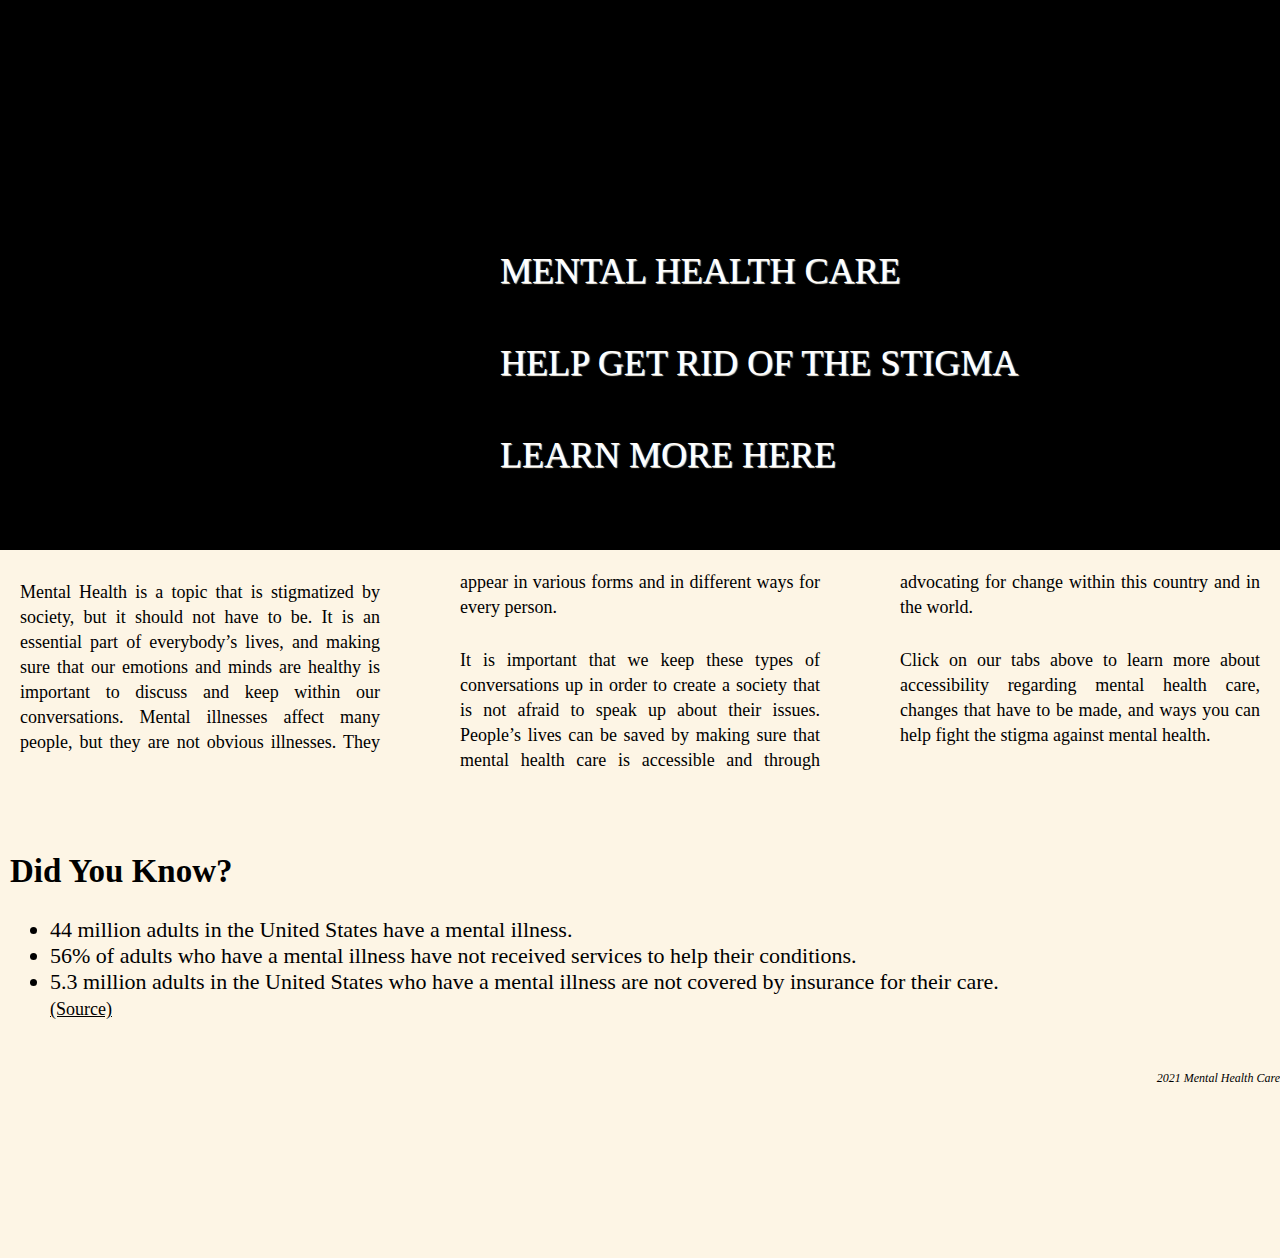
<file: index.html>
<!DOCTYPE html>
<html lang="en" dir="ltr">
  <head>
    <meta charset="utf-8">
    <title></title>
    <link rel="stylesheet" href="style.css">
  </head>
  <body>
    <div id="mainContainer">
      <div id="menu">Mental Health Care
          <div id="menuContents">
          <a class= "menuButton" href="accessibility.html">Accessibility</a>
          <a class= "menuButton" href="changes.html">Changes to be Made</a>
            <!-- <p class="menuButton"><a href="accessibility.html">Accessibility</a></p><p class= "menuButton"><a href="changes.html">Changes to be Made</a></p> -->
          </div>
      </div>
      <div id="contentContainer">
        <!-- header image -->
        <div id="mainBanner">
          <p class="bannerContents">MENTAL HEALTH CARE</p><p class="bannerContents">HELP GET RID OF THE STIGMA</p><p class="bannerContents">LEARN MORE HERE</p>
        </div>
        <div id="infoParagraphs">
          <p class="passage">Mental Health is a topic that is stigmatized by society, but it should not have to be. It is an essential part of everybody’s lives, and making sure that our emotions and minds are healthy is important to discuss and keep within our conversations. Mental illnesses affect many people, but they are not obvious illnesses. They appear in various forms and in different ways for every person.</p><p class="passage">It is important that we keep these types of conversations up in order to create a society that is not afraid to speak up about their issues. People’s lives can be saved by making sure that mental health care is accessible and through advocating for change within this country and in the world.</p><p class="passage">Click on our tabs above to learn more about accessibility regarding mental health care, changes that have to be made, and ways you can help fight the stigma against mental health.</p>
        </div>
    <!-- list of facts -->
        <div id="stats">
          <h2>Did You Know?</h2>
          <ul>
            <li>44 million adults in the United States have a mental illness.</li>
            <li>56% of adults who have a mental illness have not received services to help their conditions.</li>
            <li>5.3 million adults in the United States who have a mental illness are not covered by insurance for their care.</li>
            <a class= "sourceButton" href="https://www.mhanational.org/issues/state-mental-health-america">(Source)</a>
          </ul>
        </div>
          <p id="footer">2021 Mental Health Care</p>

      </div>
    </div>

  </body>
</html>
</file>
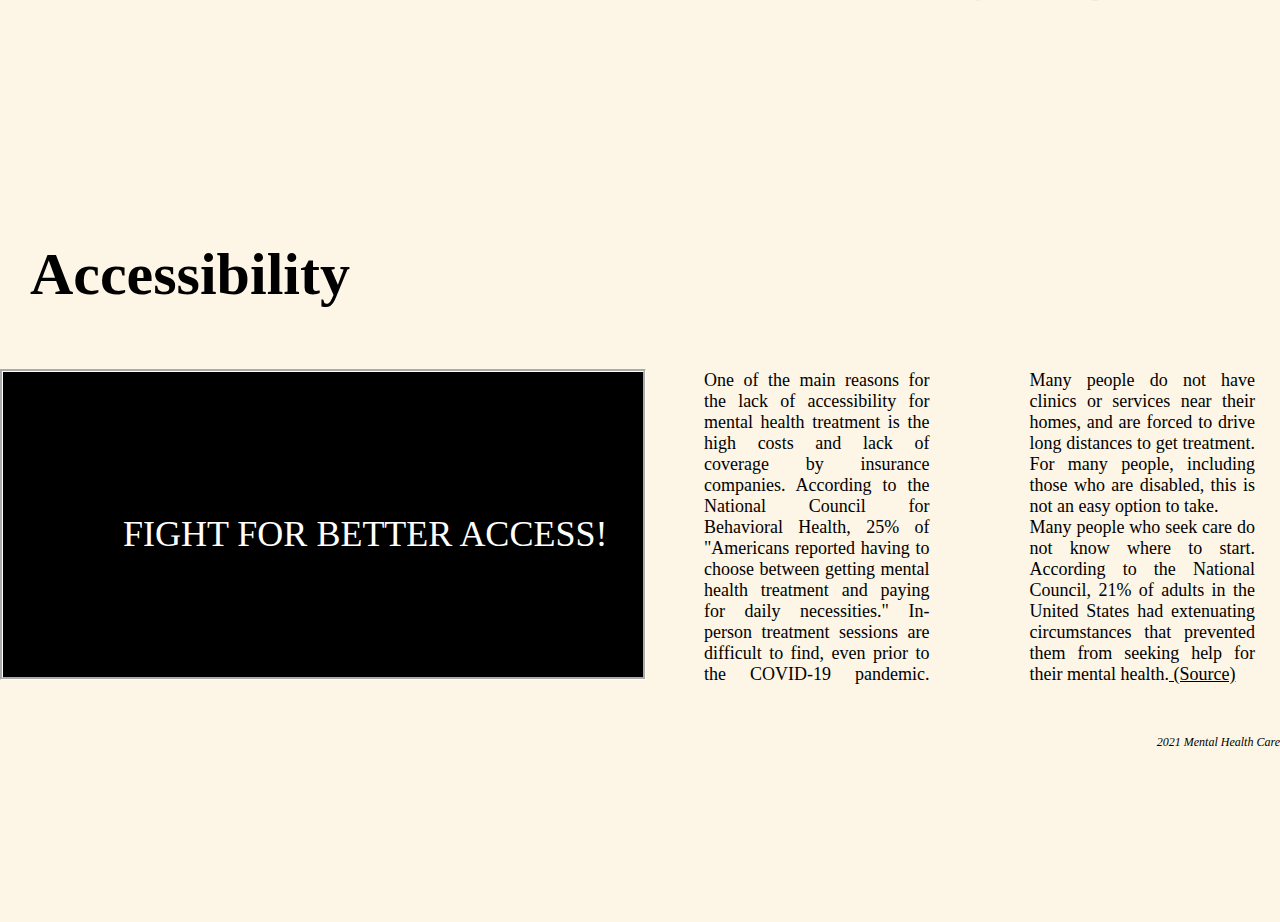
<file: accessibility.html>
<!DOCTYPE html>
<html lang="en" dir="ltr">
  <head>
    <meta charset="utf-8">
    <title></title>
    <link rel="stylesheet" href="style.css">
  </head>
  <body>
    <div id="mainContainer">
      <div id="menu"><a id="homeButton" href="index.html">Mental Health Care</a>
          <div id="menuContents">
            <a class= "menuButton" href="accessibility.html">Accessibility</a>
            <a class= "menuButton" href="changes.html">Changes to be Made</a>
          </div>
      </div>
      <div id="contentContainer">
        <div id="headerA">
          <h1>Accessibility</h1>
        </div>
        <div id="accessibilityBanner">
          <p id="accessibilityBannerContents">FIGHT FOR BETTER ACCESS!</p>
        </div>
        <div id="accessbilityParagraphs">
          <p class="accessibilityPassage">One of the main reasons for the lack of accessibility for mental health treatment is the high costs and lack of coverage by insurance companies. According to the National Council for Behavioral Health, 25% of "Americans reported having to choose between getting mental health treatment and paying for daily necessities." In-person treatment sessions are difficult to find, even prior to the COVID-19 pandemic. Many people do not have clinics or services near their homes, and are forced to drive long distances to get treatment. For many people, including those who are disabled, this is not an easy option to take.</p><p class="accessibilityPassage">Many people who seek care do not know where to start. According to the National Council, 21% of adults in the United States had extenuating circumstances that prevented them from seeking help for their mental health.<a class= "sourceButton" href="https://www.thenationalcouncil.org/press-releases/new-study-reveals-lack-of-access-as-root-cause-for-mental-health-crisis-in-america/"> (Source)</a></p>
        </div>
          <p id="footer">2021 Mental Health Care</p>

      </div>
    </div>

  </body>
</html>
</file>
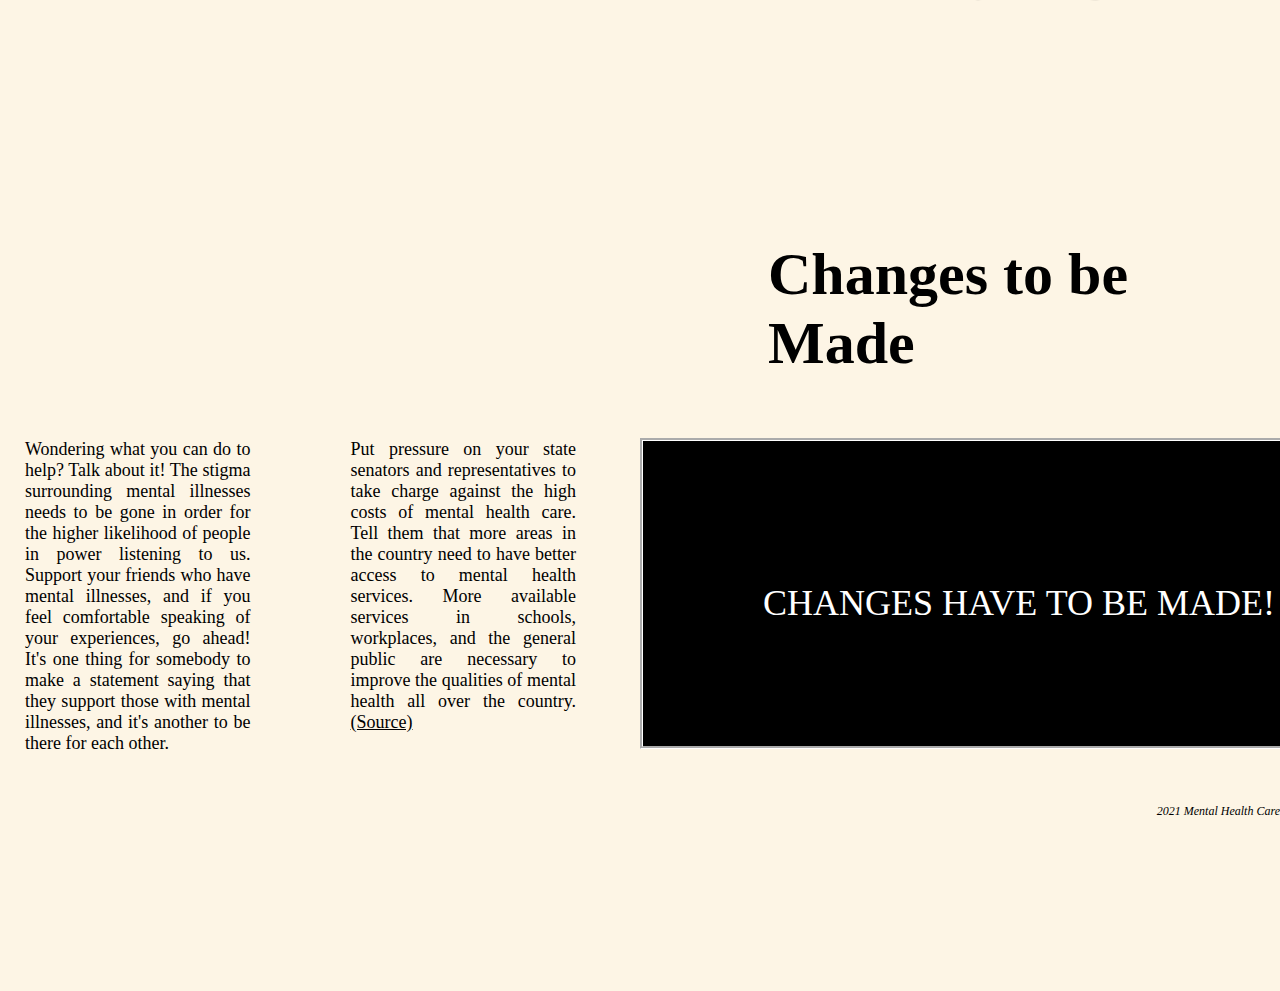
<file: changes.html>
<!DOCTYPE html>
<html lang="en" dir="ltr">
  <head>
    <meta charset="utf-8">
    <title></title>
    <link rel="stylesheet" href="style.css">
  </head>
  <body>
    <div id="mainContainer">
      <div id="menu"><a id="homeButton" href="index.html">Mental Health Care</a>
          <div id="menuContents">
            <a class= "menuButton" href="accessibility.html">Accessibility</a>
            <a class= "menuButton" href="changes.html">Changes to be Made</a>
          </div>
      </div>
      <div id="contentContainer">
        <div id="headerC">
          <h1>Changes to be Made</h1>
        </div>
        <div id="changesBanner">
          <p id="changesBannerContents">CHANGES HAVE TO BE MADE!</p>
        </div>
        <div id="changesParagraphs">
          <p class="changesPassage">Wondering what you can do to help? Talk about it! The stigma surrounding mental illnesses needs to be gone in order for the higher likelihood of people in power listening to us. Support your friends who have mental illnesses, and if you feel comfortable speaking of your experiences, go ahead! It's one thing for somebody to make a statement saying that they support those with mental illnesses, and it's another to be there for each other.</p><p class="changesPassage">Put pressure on your state senators and representatives to take charge against the high costs of mental health care. Tell them that more areas in the country need to have better access to mental health services. More available services in schools, workplaces, and the general public are necessary to improve the qualities of mental health all over the country.<a class= "sourceButton" href="https://www.thenationalcouncil.org/press-releases/new-study-reveals-lack-of-access-as-root-cause-for-mental-health-crisis-in-america/"> (Source)</a></p>
        </div>
          <p id="footer">2021 Mental Health Care</p>

      </div>
    </div>

  </body>
</html>
</file>
<file: style.css>
body {
  width: 100%;
  padding: 0px;
  margin: 0px;
}

html {
  width: 100%;
}

#mainContainer {
  width: 100%;
  height: 100%;
  font-family: serif;

}

#menu {
  align-self: flex-end;
  text-align: left;
  font-size: 60px;
  width: 100%;
  background-color: #A9A9A9;
  position: fixed;
  padding-top: 20px;
  padding-left: 20px;
}
/* tabs */
#menuContents {
  /* found on w3 schools */
  text-shadow: 1px 1px 2px black;
  text-decoration: none;
  display: flex;
  justify-content: flex-start;
  color: #FDF5E5;
  padding-left: 65%;
  /* padding-right: 10%; */

}

 .menuButton {
  text-decoration: none;
  color: white;
  font-size: 26px;
  padding-right: 0px;
  margin-top: 20px;
  margin-right: 45px;
}

.menuButton:hover {
  color: black;
}

#homeButton {
  display: flex;
  color: black;
  justify-content: flex-start;
  text-align: left;
  font-size: 60px;
  text-decoration: none;
  top: 0px;
  left: 0px;
  padding-left: 10px;
}

#homeButton:hover {
  color: white;
}


#contentContainer {
  padding-bottom: 160px;
  background-color: #FDF5E5;
}

#mainBanner {
  background-color: black;
  display: block;
  /* text-align: center; */
  /* object-fit: cover; */
  padding: 200px 0px 50px 0px;
  margin-left: 0px;
  width: 100%;
  height: 300px;
  position: center center;
}

.bannerContents {
  color: white;
  margin: 50px 0px 50px 500px;
  font-size: 36px;
  text-shadow: 1px 1px 1px #FDF5E5;
  /* align-items: flex-start; */
  display: flex;
  justify-content: flex-start;

}


#infoParagraphs {
  flex-direction: row;
  color: black;
  column-count: 3;
  column-gap: 80px;
  margin-top: 20px;
  margin-left: 20px;
  margin-right: 20px;
  line-height: 25px;

}

.passage {
  font-size: 18px;
  text-align: justify;
  /* padding-right: 50px; */
  padding-top: 10px;
  margin-top: 0px;


}

#stats {
  margin-left: 10px;
  margin-top: 80px;
  padding-left: 0px;
  font-size: 22px;
}
/* title */
#headerA {
  font-size: 30px;
  padding: 200px 0px 0px 30px;
}

#accessibilityBanner {
  border-style: groove;
  border-color: white;
  background-color: black;
  object-fit: cover;
  margin: 60px 0px -310px 0px;
  padding: 105px 0px 0px 0px;
  width: 50%;
  height: 200px;
}

#accessibilityBannerContents {
  color: white;
  font-size: 36px;
  text-align: right;
  padding: 0px 0px 0px 120px;
  display: flex;
  justify-content: flex-start;

}

#accessbilityParagraphs {
  flex-direction: row;
  color: black;
  column-count: 2;
  column-gap: 100px;
  padding-left: 55%;
  margin-right: 25px;
  text-align: justify;
  text-decoration: none;
}

.accessibilityPassage {
  font-size: 18px;
  margin: 0px;
  color: black;

}
/* title */
#headerC {
  font-size: 30px;
  padding: 200px 0px 0px 60%;
}


#changesBanner {
  border-style: groove;
  border-color: white;
  background-color: black;
  object-fit: cover;
  margin: 60px 0px -310px 50%;
  padding: 105px 0px 0px 0px;
  width: 50%;
  height: 200px;
}


#changesBannerContents {
  color: white;
  font-size: 36px;
  text-align: left;
  padding: 0px 0px 0px 120px;
  display: flex;
  justify-content: flex-start;
}

#changesParagraphs {
  flex-direction: row;
  color: black;
  column-count: 2;
  column-gap: 100px;
  padding-right: 55%;
  margin-left: 25px;
  text-align: justify;
  text-decoration: none;

}

.changesPassage {
  font-size: 18px;
  margin: 0px;
  color: black;

}
.sourceButton {
  color: black;
  justify-content: flex-start;
  text-align: left;
  font-size: 18px;
  text-decoration: underline;
  top: 0px;
  left: 0px;

}



#footer {
  font-size: 12px;
  margin-top: 50px;
  font-style: italic;
  text-align: right;
  text-decoration: none;
}
</file>
